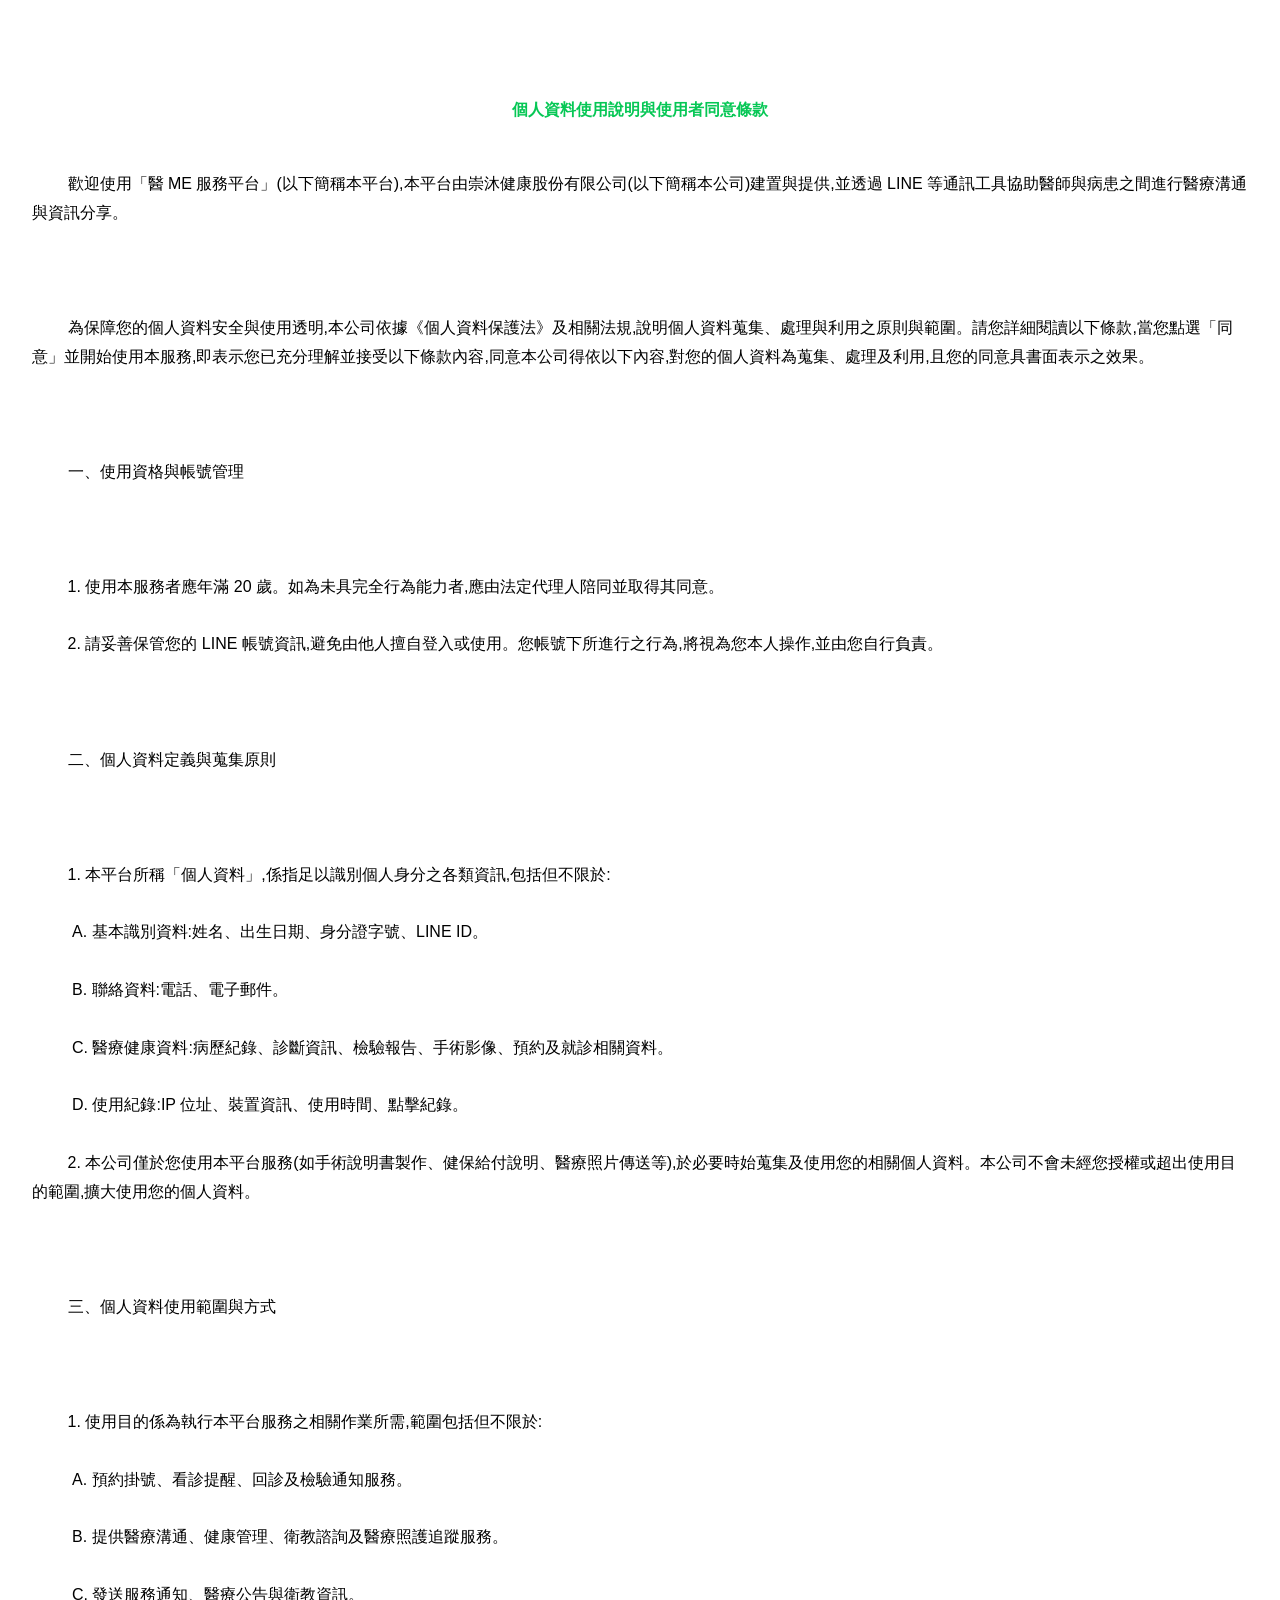
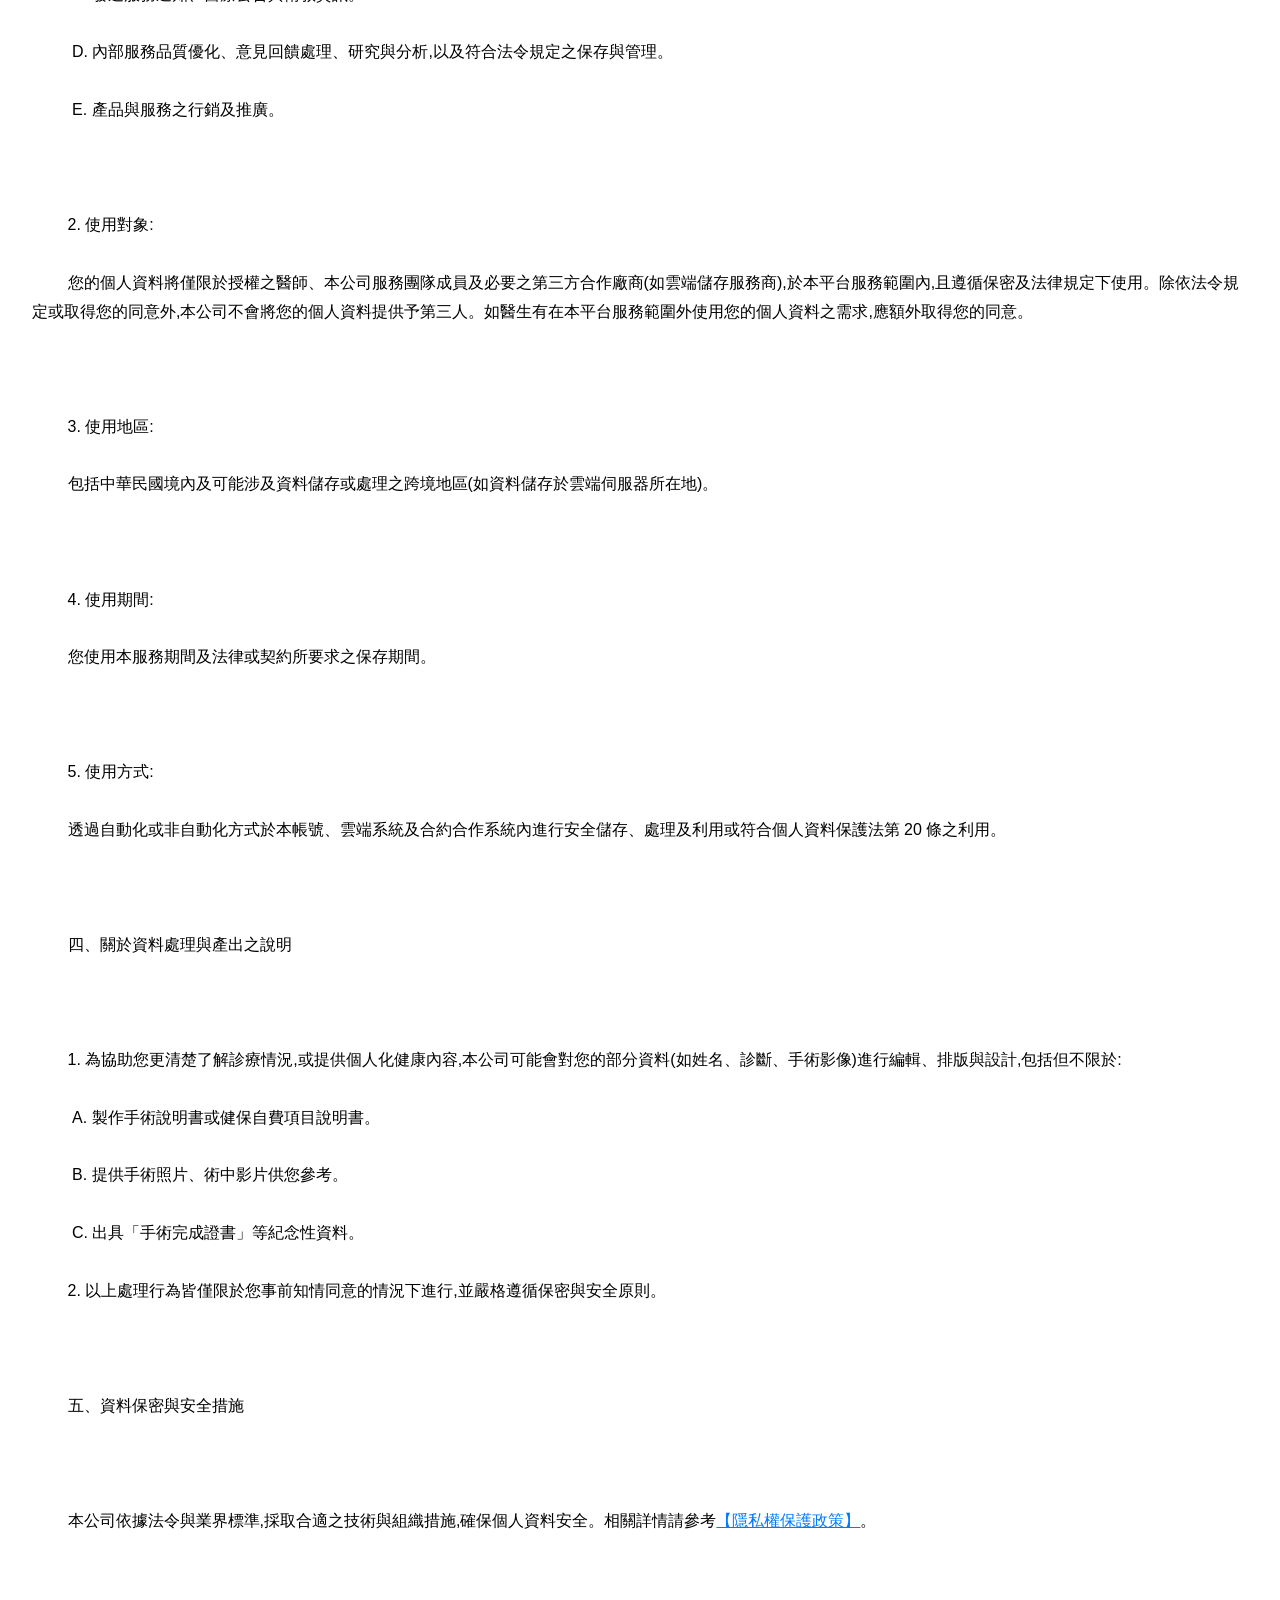
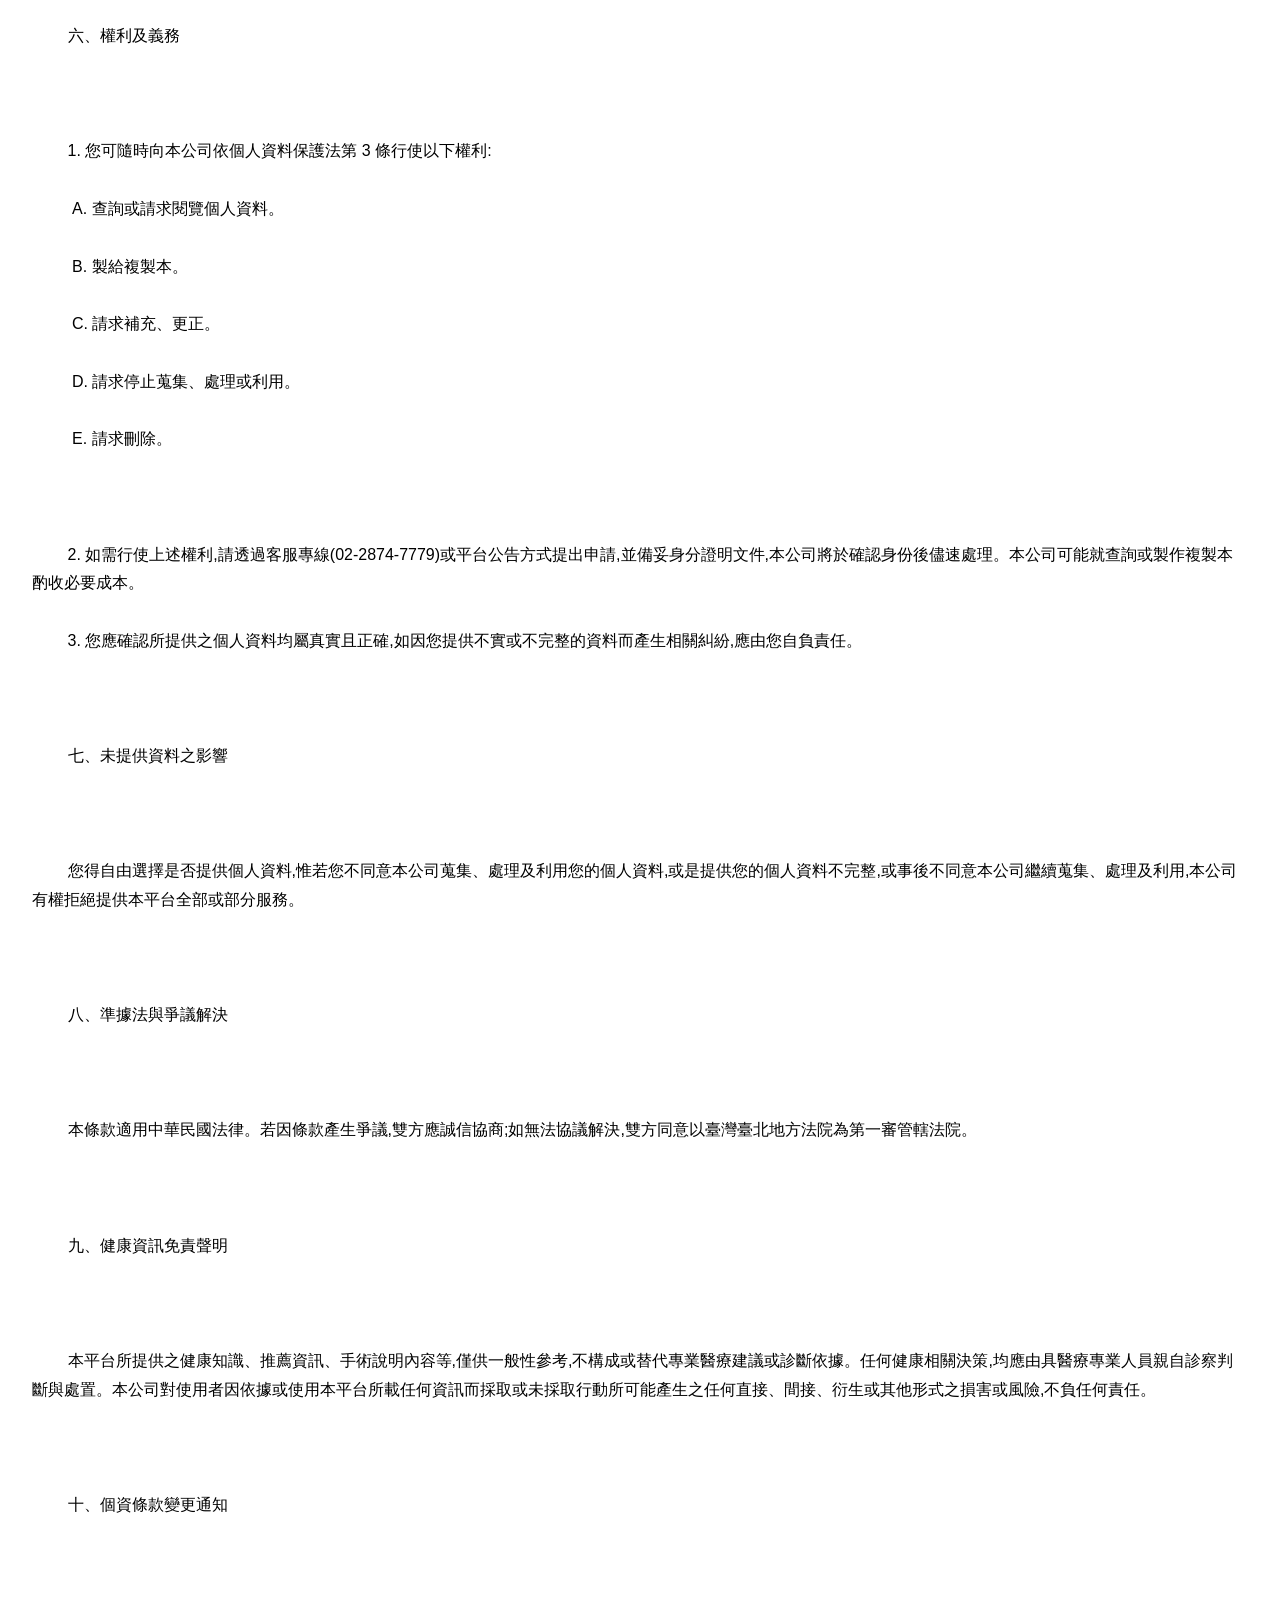
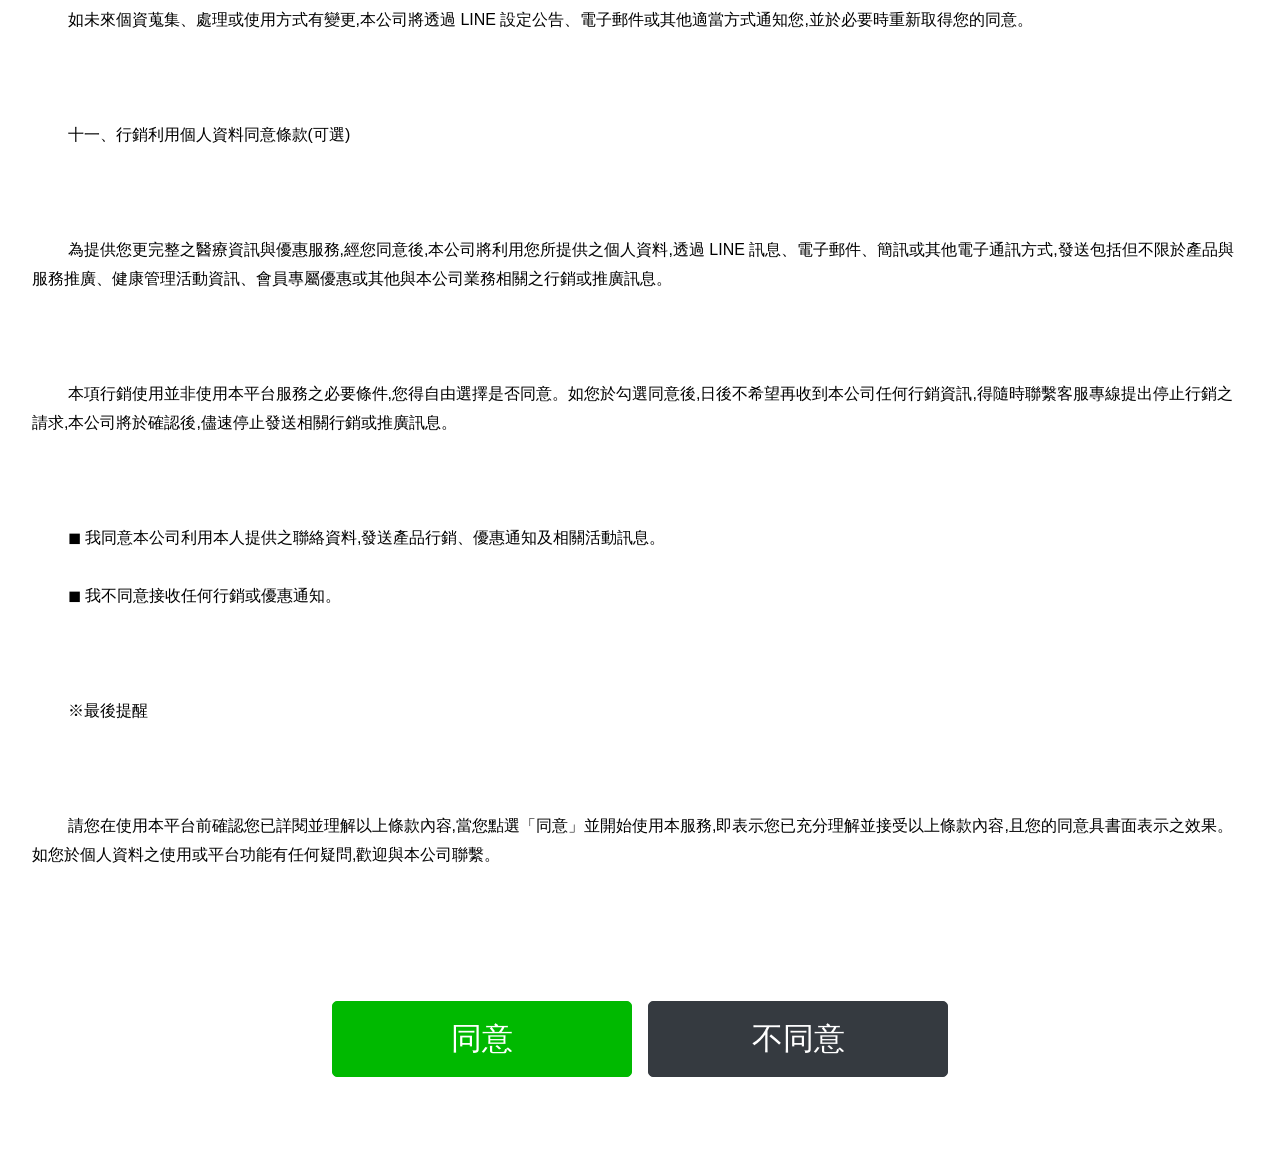
<file: src/vanilla/index.html>
<!DOCTYPE html>
<html lang="zh">
  <head>
    <meta charset="UTF-8" />
    <meta name="viewport" content="width=device-width, initial-scale=1.0" />
    <meta http-equiv="X-UA-Compatible" content="ie=edge" />
    <meta name="個資蒐集告知及同意" content="個資蒐集告知及同意頁面" />
    <title>個人資料使用說明與使用者同意條款</title>
    <link rel="stylesheet" href="index.css" />
    <style>
      /* 讓隱私連結看起來像一般文字連結 */
      .privacy-link {
        color: #007bff;
        text-decoration: underline;
        cursor: pointer;
      }
      /* Popup 外層遮罩 */
      .modal {
        position: fixed;
        inset: 0;
        display: none;
        align-items: center;
        justify-content: center;
        background: rgba(0, 0, 0, 0.5);
        z-index: 9999;
      }
      /* 控制顯示 */
      .modal.is-open {
        display: flex;
      }
      /* 內容框 */
      .modal__content {
        background: #ffffff;
        width: 90%;
        max-width: 900px;
        height: 80vh;
        border-radius: 8px;
        box-shadow: 0 10px 30px rgba(0, 0, 0, 0.2);
        display: flex;
        flex-direction: column;
      }
      .modal__header {
        padding: 0.75rem 1rem;
        border-bottom: 1px solid #e5e5e5;
        display: flex;
        align-items: center;
        justify-content: space-between;
      }
      .modal__title {
        font-size: 1rem;
        font-weight: 600;
      }
      .modal__close {
        border: none;
        background: transparent;
        font-size: 1.5rem;
        line-height: 1;
        cursor: pointer;
      }
      .modal__body {
        flex: 1;
        padding: 0;
        overflow-y: auto;
      }
      .modal__privacy__content {
        padding: 1.5rem;
        max-width: 800px;
        margin: 0 auto;
      }
      .modal__privacy__content h4 {
        text-align: center;
        margin-bottom: 1rem;
      }
      .modal__privacy__content p {
        white-space: pre-wrap;
        word-wrap: break-word;
        overflow-wrap: break-word;
        line-height: 1.8;
        text-align: left;
      }
      /* 文字自動換行 */
      .home__privacy__text {
        white-space: pre-wrap;
        word-wrap: break-word;
        overflow-wrap: break-word;
        line-height: 1.8;
        text-align: left;
      }
    </style>
  </head>
  <body>
    <div class="home">
      <!-- A DATA PRIVACY AGREEMENT PAGE -->
      <div class="home__title">
        <h4 class="home__title__link">個人資料使用說明與使用者同意條款</h4>
      </div>
      <p class="home__privacy__text">
        歡迎使用「醫 ME 服務平台」(以下簡稱本平台),本平台由崇沐健康股份有限公司(以下簡稱本公司)建置與提供,並透過 LINE 等通訊工具協助醫師與病患之間進行醫療溝通與資訊分享。<br>
        <br>
        為保障您的個人資料安全與使用透明,本公司依據《個人資料保護法》及相關法規,說明個人資料蒐集、處理與利用之原則與範圍。請您詳細閱讀以下條款,當您點選「同意」並開始使用本服務,即表示您已充分理解並接受以下條款內容,同意本公司得依以下內容,對您的個人資料為蒐集、處理及利用,且您的同意具書面表示之效果。<br>
        <br>
        一、使用資格與帳號管理<br>
        <br>
        1. 使用本服務者應年滿 20 歲。如為未具完全行為能力者,應由法定代理人陪同並取得其同意。<br>
        2. 請妥善保管您的 LINE 帳號資訊,避免由他人擅自登入或使用。您帳號下所進行之行為,將視為您本人操作,並由您自行負責。<br>
        <br>
        二、個人資料定義與蒐集原則<br>
        <br>
        1. 本平台所稱「個人資料」,係指足以識別個人身分之各類資訊,包括但不限於:<br>
        &nbsp;A. 基本識別資料:姓名、出生日期、身分證字號、LINE ID。<br>
        &nbsp;B. 聯絡資料:電話、電子郵件。<br>
        &nbsp;C. 醫療健康資料:病歷紀錄、診斷資訊、檢驗報告、手術影像、預約及就診相關資料。<br>
        &nbsp;D. 使用紀錄:IP 位址、裝置資訊、使用時間、點擊紀錄。<br>
        2. 本公司僅於您使用本平台服務(如手術說明書製作、健保給付說明、醫療照片傳送等),於必要時始蒐集及使用您的相關個人資料。本公司不會未經您授權或超出使用目的範圍,擴大使用您的個人資料。<br>
        <br>
        三、個人資料使用範圍與方式<br>
        <br>
        1. 使用目的係為執行本平台服務之相關作業所需,範圍包括但不限於:<br>
        &nbsp;A. 預約掛號、看診提醒、回診及檢驗通知服務。<br>
        &nbsp;B. 提供醫療溝通、健康管理、衛教諮詢及醫療照護追蹤服務。<br>
        &nbsp;C. 發送服務通知、醫療公告與衛教資訊。<br>
        &nbsp;D. 內部服務品質優化、意見回饋處理、研究與分析,以及符合法令規定之保存與管理。<br>
        &nbsp;E. 產品與服務之行銷及推廣。<br>
        <br>
        2. 使用對象:<br>
        您的個人資料將僅限於授權之醫師、本公司服務團隊成員及必要之第三方合作廠商(如雲端儲存服務商),於本平台服務範圍內,且遵循保密及法律規定下使用。除依法令規定或取得您的同意外,本公司不會將您的個人資料提供予第三人。如醫生有在本平台服務範圍外使用您的個人資料之需求,應額外取得您的同意。<br>
        <br>
        3. 使用地區:<br>
        包括中華民國境內及可能涉及資料儲存或處理之跨境地區(如資料儲存於雲端伺服器所在地)。<br>
        <br>
        4. 使用期間:<br>
        您使用本服務期間及法律或契約所要求之保存期間。<br>
        <br>
        5. 使用方式:<br>
        透過自動化或非自動化方式於本帳號、雲端系統及合約合作系統內進行安全儲存、處理及利用或符合個人資料保護法第 20 條之利用。<br>
        <br>
        四、關於資料處理與產出之說明<br>
        <br>
        1. 為協助您更清楚了解診療情況,或提供個人化健康內容,本公司可能會對您的部分資料(如姓名、診斷、手術影像)進行編輯、排版與設計,包括但不限於:<br>
        &nbsp;A. 製作手術說明書或健保自費項目說明書。<br>
        &nbsp;B. 提供手術照片、術中影片供您參考。<br>
        &nbsp;C. 出具「手術完成證書」等紀念性資料。<br>
        2. 以上處理行為皆僅限於您事前知情同意的情況下進行,並嚴格遵循保密與安全原則。<br>
        <br>
        五、資料保密與安全措施<br>
        <br>
        本公司依據法令與業界標準,採取合適之技術與組織措施,確保個人資料安全。相關詳情請參考<a href="#" id="openPrivacyPolicy" class="privacy-link">【隱私權保護政策】</a>。<br>
        <br>
        六、權利及義務<br>
        <br>
        1. 您可隨時向本公司依個人資料保護法第 3 條行使以下權利:<br>
        &nbsp;A. 查詢或請求閱覽個人資料。<br>
        &nbsp;B. 製給複製本。<br>
        &nbsp;C. 請求補充、更正。<br>
        &nbsp;D. 請求停止蒐集、處理或利用。<br>
        &nbsp;E. 請求刪除。<br>
        <br>
        2. 如需行使上述權利,請透過客服專線(02-2874-7779)或平台公告方式提出申請,並備妥身分證明文件,本公司將於確認身份後儘速處理。本公司可能就查詢或製作複製本酌收必要成本。<br>
        3. 您應確認所提供之個人資料均屬真實且正確,如因您提供不實或不完整的資料而產生相關糾紛,應由您自負責任。<br>
        <br>
        七、未提供資料之影響<br>
        <br>
        您得自由選擇是否提供個人資料,惟若您不同意本公司蒐集、處理及利用您的個人資料,或是提供您的個人資料不完整,或事後不同意本公司繼續蒐集、處理及利用,本公司有權拒絕提供本平台全部或部分服務。<br>
        <br>
        八、準據法與爭議解決<br>
        <br>
        本條款適用中華民國法律。若因條款產生爭議,雙方應誠信協商;如無法協議解決,雙方同意以臺灣臺北地方法院為第一審管轄法院。<br>
        <br>
        九、健康資訊免責聲明<br>
        <br>
        本平台所提供之健康知識、推薦資訊、手術說明內容等,僅供一般性參考,不構成或替代專業醫療建議或診斷依據。任何健康相關決策,均應由具醫療專業人員親自診察判斷與處置。本公司對使用者因依據或使用本平台所載任何資訊而採取或未採取行動所可能產生之任何直接、間接、衍生或其他形式之損害或風險,不負任何責任。<br>
        <br>
        十、個資條款變更通知<br>
        <br>
        如未來個資蒐集、處理或使用方式有變更,本公司將透過 LINE 設定公告、電子郵件或其他適當方式通知您,並於必要時重新取得您的同意。<br>
        <br>
        十一、行銷利用個人資料同意條款(可選)<br>
        <br>
        為提供您更完整之醫療資訊與優惠服務,經您同意後,本公司將利用您所提供之個人資料,透過 LINE 訊息、電子郵件、簡訊或其他電子通訊方式,發送包括但不限於產品與服務推廣、健康管理活動資訊、會員專屬優惠或其他與本公司業務相關之行銷或推廣訊息。<br>
        <br>
        本項行銷使用並非使用本平台服務之必要條件,您得自由選擇是否同意。如您於勾選同意後,日後不希望再收到本公司任何行銷資訊,得隨時聯繫客服專線提出停止行銷之請求,本公司將於確認後,儘速停止發送相關行銷或推廣訊息。<br>
        <br>
        ◼ 我同意本公司利用本人提供之聯絡資料,發送產品行銷、優惠通知及相關活動訊息。<br>
        ◼ 我不同意接收任何行銷或優惠通知。<br>
        <br>
        ※最後提醒<br>
        <br>
        請您在使用本平台前確認您已詳閱並理解以上條款內容,當您點選「同意」並開始使用本服務,即表示您已充分理解並接受以上條款內容,且您的同意具書面表示之效果。如您於個人資料之使用或平台功能有任何疑問,歡迎與本公司聯繫。<br>
        <br>
      </p>

      <!-- 隱藏輸入欄位 -->
      <input type="text" id="line_id" hidden />
      <div id="line_name_col" hidden>LINE名稱: <input type="text" id="line_name" disabled /></div>
      <div id="real_name_col" hidden>病友的全名: <input type="text" id="real_name" /></div>
      <div id="cellphone_col" hidden>手機號碼: <input type="text" id="cellphone" /></div>
      <!-- 按鈕 -->
      <div class="home__buttons">
        <button class="home__buttons__button button--primary" id="submit" onclick="showConfirmation()">同意</button>
        <button class="home__buttons__button button--secondary" id="reset" onclick="reset()">不同意</button>
      </div>
    </div>
    <!-- 隱私權保護政策 Popup -->
    <div id="privacyModal" class="modal">
      <div class="modal__content">
        <div class="modal__header">
          <span class="modal__title">隱私權保護政策</span>
          <button type="button" class="modal__close" id="closePrivacyModal">&times;</button>
        </div>
        <div class="modal__body">
          <div class="modal__privacy__content">
            <h4>隱私權保護政策</h4>
            <p>
              隱私權保護政策<br>
              <br>
              崇沐健康股份有限公司(以下簡稱「本公司」)為了讓您能夠安心的使用本公司所提供之「醫 ME 服務平台」服務,特此訂定本隱私權保護政策(以下簡稱「本政策」),以說明本公司如何蒐集、處理及保護您的個人資料,敬請您閱讀以下隱私權保護政策:<br>
              <br>
              一、隱私權保護政策的適用範圍<br>
              本政策內容,包括本公司如何處理您使用「醫 ME 服務平台」服務時收集到的個人識別資料。本政策不適用於本公司以外之網站、第三方服務或非本公司所委任或管理的人員。<br>
              <br>
              二、個人資料的蒐集、處理及利用方式<br>
              1. 當您使用本公司所提供之「醫 ME 服務平台」各項服務時,我們將視該服務功能性質,請您提供必要的個人資料,並在該特定目的範圍內處理及利用您的個人資料;非經您書面同意,本公司不會將個人資料用於其他用途。<br>
              2. 本公司在您使用客服信箱電話、問卷調查等互動性功能時,會保留您所提供的姓名、電子郵件地址、聯絡方式及使用時間等。<br>
              3. 於一般瀏覽時,伺服器會自動記錄您的相關行徑,包括您使用連線設備的 IP 位址、使用時間、使用的瀏覽器、瀏覽及點選資料記錄等,此僅供內部服務優化與安全分析之用。<br>
              4. 為提供精確的服務,本公司可能將蒐集之問卷或使用紀錄進行統計分析,結果僅供內部研究或以匿名統計形式對外揭露。<br>
              <br>
              三、資料之保護<br>
              本公司電腦主機均設有防火牆、防毒系統等相關的各項資訊安全設備及必要的安全防護措施,以確保您的個人資料安全,且僅有經過授權的人員才能接觸您的個人資料。<br>
              如因業務需要,而須委託第三方提供服務,本公司將要求該第三方遵守保密義務,並採取必要之監督與檢核措施,確保資料安全。<br>
              <br>
              四、網站對外的相關連結<br>
              本公司提供之「醫 ME 服務平台」可能提供第三方網站的網路連結,該等網站之隱私權政策由各該網站自行負責,本公司不負任何連帶責任。建議您於使用前詳閱其隱私權保護政策。<br>
              <br>
              五、與第三人共用個人資料之政策<br>
              本公司絕不會提供、交換、出租或出售任何您的個人資料給其他個人、團體、私人企業或公務機關,但有下開情形者,不在此限。<br>
              (1) 經由您書面同意。<br>
              (2) 法律明文規定或主管機關依法請求。<br>
              (3) 為免除您生命、身體、自由或財產上之危險。<br>
              (4) 與公務機關或學術研究機構合作,基於公共利益為統計或學術研究而有必要,且資料經過提供者處理或蒐集者依其揭露方式無從識別特定之當事人。<br>
              (5) 當您使用本平台之行為涉及違法或侵權情事,經研析有揭露之必要時。<br>
              (6) 為維護您的權益。<br>
              (7) 本公司委託廠商協助蒐集、處理或利用您的個人資料時,但本公司將要求其遵守保密義務。<br>
              <br>
              六、Cookie 之使用<br>
              為了提供您最佳的服務,本公司可能在您的裝置中放置並取用我們的 Cookie,以記錄您的偏好設定與使用行為,若您不願接受 Cookie,您可在您使用的瀏覽器功能項中設定隱私權等級為高,即可拒絕 Cookie 的寫入,但可能會導致網站某些功能無法正常執行。<br>
              <br>
              七、隱私權保護政策之修正<br>
              本網站隱私權保護政策將因應需求隨時進行修正,修正後的條款將刊登於網站上,並自公告日起生效。<br>
              <br>
              八、其他<br>
              本政策為揭露本公司個人資料保護與資訊安全管理原則之說明性文件。如您為「醫 ME 服務平台」使用者,您的個人資料蒐集、處理與利用將依本公司之《個人資料使用說明與使用者同意條款》辦理;兩者如有不一致之處,以《個人資料使用說明與使用者同意條款》為準。<br>
            </p>
          </div>
        </div>
      </div>
    </div>

    <script>
      // 開啟與關閉 modal 的簡單腳本
      (function () {
        const openBtn = document.getElementById('openPrivacyPolicy');
        const modal = document.getElementById('privacyModal');
        const closeBtn = document.getElementById('closePrivacyModal');
        if (!openBtn || !modal || !closeBtn) return;
        openBtn.addEventListener('click', function (e) {
          e.preventDefault();
          modal.classList.add('is-open');
        });
        closeBtn.addEventListener('click', function () {
          modal.classList.remove('is-open');
        });
        modal.addEventListener('click', function (e) {
          if (e.target === modal) {
            modal.classList.remove('is-open');
          }
        });
        document.addEventListener('keydown', function (e) {
          if (e.key === 'Escape') {
            modal.classList.remove('is-open');
          }
        });
      })();
    </script>
  </body>
</html>
</file>
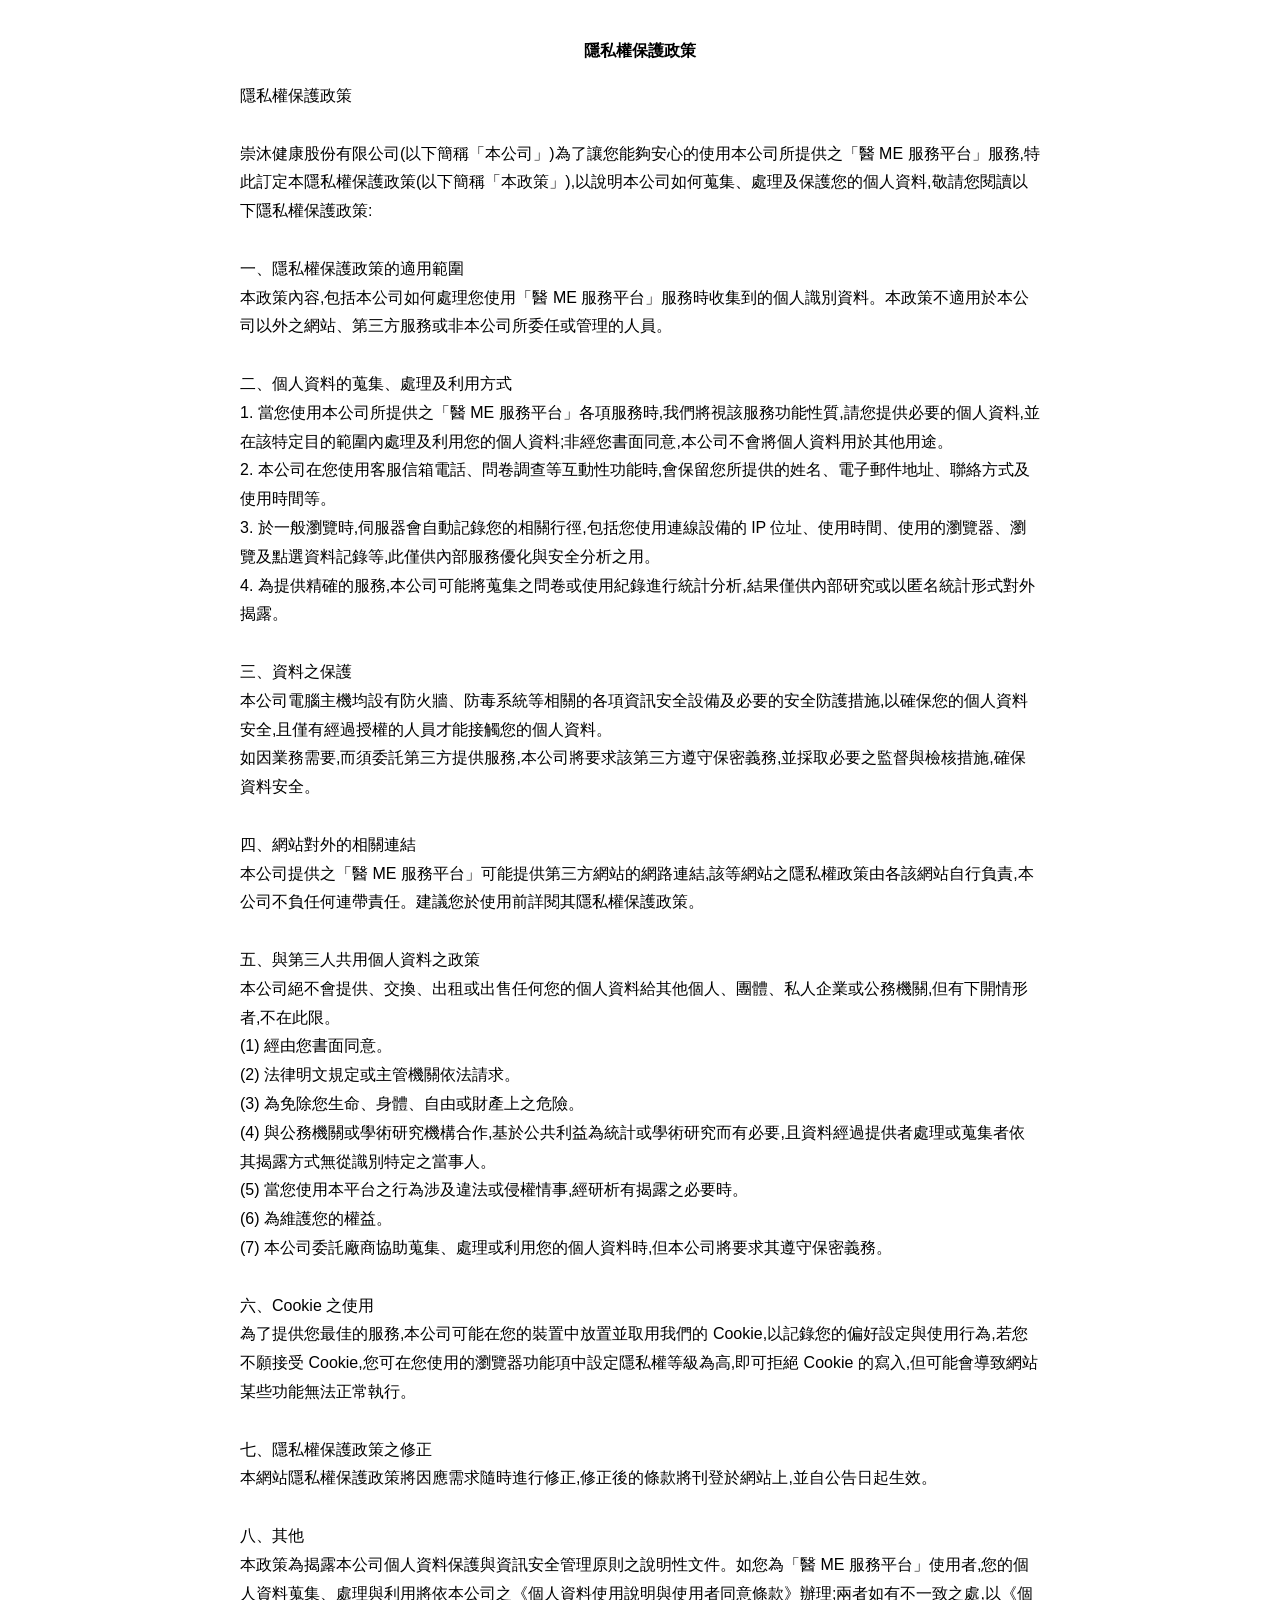
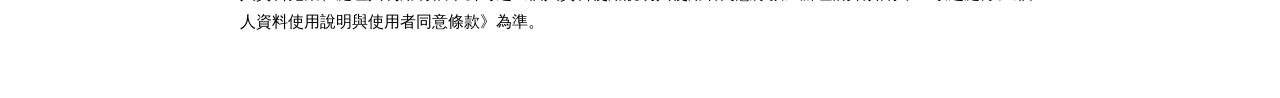
<file: src/vanilla/privacy.html>
<!DOCTYPE html>
<html lang="zh">
  <head>
    <meta charset="UTF-8" />
    <meta name="viewport" content="width=device-width, initial-scale=1.0" />
    <meta http-equiv="X-UA-Compatible" content="ie=edge" />
    <title>隱私權保護政策</title>
    <link rel="stylesheet" href="index.css" />
    <style>
      .privacy-page {
        max-width: 800px;
        margin: 0 auto;
        padding: 1rem;
        line-height: 1.8;
        font-size: 1rem;
      }
      .privacy-page h4 {
        text-align: center;
        margin-bottom: 1rem;
      }
      .privacy-page p {
        white-space: pre-wrap;
        word-wrap: break-word;
        overflow-wrap: break-word;
      }
    </style>
  </head>
  <body>
    <div class="privacy-page">
      <h4>隱私權保護政策</h4>
      <p>隱私權保護政策

崇沐健康股份有限公司(以下簡稱「本公司」)為了讓您能夠安心的使用本公司所提供之「醫 ME 服務平台」服務,特此訂定本隱私權保護政策(以下簡稱「本政策」),以說明本公司如何蒐集、處理及保護您的個人資料,敬請您閱讀以下隱私權保護政策:

一、隱私權保護政策的適用範圍
本政策內容,包括本公司如何處理您使用「醫 ME 服務平台」服務時收集到的個人識別資料。本政策不適用於本公司以外之網站、第三方服務或非本公司所委任或管理的人員。

二、個人資料的蒐集、處理及利用方式
1. 當您使用本公司所提供之「醫 ME 服務平台」各項服務時,我們將視該服務功能性質,請您提供必要的個人資料,並在該特定目的範圍內處理及利用您的個人資料;非經您書面同意,本公司不會將個人資料用於其他用途。
2. 本公司在您使用客服信箱電話、問卷調查等互動性功能時,會保留您所提供的姓名、電子郵件地址、聯絡方式及使用時間等。
3. 於一般瀏覽時,伺服器會自動記錄您的相關行徑,包括您使用連線設備的 IP 位址、使用時間、使用的瀏覽器、瀏覽及點選資料記錄等,此僅供內部服務優化與安全分析之用。
4. 為提供精確的服務,本公司可能將蒐集之問卷或使用紀錄進行統計分析,結果僅供內部研究或以匿名統計形式對外揭露。

三、資料之保護
本公司電腦主機均設有防火牆、防毒系統等相關的各項資訊安全設備及必要的安全防護措施,以確保您的個人資料安全,且僅有經過授權的人員才能接觸您的個人資料。
如因業務需要,而須委託第三方提供服務,本公司將要求該第三方遵守保密義務,並採取必要之監督與檢核措施,確保資料安全。

四、網站對外的相關連結
本公司提供之「醫 ME 服務平台」可能提供第三方網站的網路連結,該等網站之隱私權政策由各該網站自行負責,本公司不負任何連帶責任。建議您於使用前詳閱其隱私權保護政策。

五、與第三人共用個人資料之政策
本公司絕不會提供、交換、出租或出售任何您的個人資料給其他個人、團體、私人企業或公務機關,但有下開情形者,不在此限。
(1) 經由您書面同意。
(2) 法律明文規定或主管機關依法請求。
(3) 為免除您生命、身體、自由或財產上之危險。
(4) 與公務機關或學術研究機構合作,基於公共利益為統計或學術研究而有必要,且資料經過提供者處理或蒐集者依其揭露方式無從識別特定之當事人。
(5) 當您使用本平台之行為涉及違法或侵權情事,經研析有揭露之必要時。
(6) 為維護您的權益。
(7) 本公司委託廠商協助蒐集、處理或利用您的個人資料時,但本公司將要求其遵守保密義務。

六、Cookie 之使用
為了提供您最佳的服務,本公司可能在您的裝置中放置並取用我們的 Cookie,以記錄您的偏好設定與使用行為,若您不願接受 Cookie,您可在您使用的瀏覽器功能項中設定隱私權等級為高,即可拒絕 Cookie 的寫入,但可能會導致網站某些功能無法正常執行。

七、隱私權保護政策之修正
本網站隱私權保護政策將因應需求隨時進行修正,修正後的條款將刊登於網站上,並自公告日起生效。

八、其他
本政策為揭露本公司個人資料保護與資訊安全管理原則之說明性文件。如您為「醫 ME 服務平台」使用者,您的個人資料蒐集、處理與利用將依本公司之《個人資料使用說明與使用者同意條款》辦理;兩者如有不一致之處,以《個人資料使用說明與使用者同意條款》為準。
      </p>
    </div>
  </body>
</html>
</file>
<file: src/vanilla/index.css>
html, body {
  font-family: -apple-system, BlinkMacSystemFont, Segoe UI, Roboto, Oxygen, Ubuntu, Cantarell, Fira Sans, Droid Sans, Helvetica Neue, sans-serif;
  margin: 0;
  padding: 0;
}

input {
  padding: 0.25rem;
  margin: 0.25rem;
  border: 1px solid #353a40;
  border-radius: 5px;
  font-size: 2rem;
}

.home {
  padding: 5rem 2rem;
  text-align: center;
}

.home p {
  white-space: pre-wrap;
  word-wrap: break-word;
  overflow-wrap: break-word;
  text-align: left;
}

.home__title {
  line-height: 1.15;
}

.home__title__link {
  color: #06c755;
  text-decoration: none;
}

.home__title__link:hover {
  text-decoration: underline;
}

.home__badges {
  align-items: center;
  justify-content: center;
  display: flex;
  flex-wrap: nowrap;
  overflow: hidden;
  margin-bottom: 6rem;
}

.home__badges__badge:first-child {
  border-top-left-radius: 5px;
  border-bottom-left-radius: 5px;
}

.home__badges__badge:last-child {
  border-top-right-radius: 5px;
  border-bottom-right-radius: 5px;
}

.home__badges__badge {
  display: inline-block;
  padding: 0.3em 0.4em;
  font-size: 1.75rem;
  font-weight: 1000;
  line-height: 1.5;
  text-align: center;
  white-space: nowrap;
  vertical-align: baseline;
}

.badge--primary {
  color: #353a40;
  border: 1px solid #353a40;
  background-color: transparent;
  padding-top: calc(0.3em - 1px);
  padding-bottom: calc(0.3em - 1px);
}

.badge--secondary {
  color: #fff;
  background-color: #353a40;
}

.home__buttons {
  display: flex;
  align-items: center;
  justify-content: center;
  flex-wrap: wrap;
  gap: 1rem;
}

.home__buttons__button {
  min-width: 300px;
  cursor: pointer;
  display: inline-block;
  font-weight: 400;
  text-align: center;
  vertical-align: middle;
  user-select: none;
  border: 1px solid transparent;
  padding: 0.375rem 0.75rem;
  font-size: 1.9375rem;
  line-height: 2.0;
  border-radius: 5px;
  text-decoration: none;
  transition: color 0.15s ease-in-out, background-color 0.15s ease-in-out, border-color 0.15s ease-in-out, box-shadow 0.15s ease-in-out;
}

.button--primary {
  color: #fff;
  background-color: #00B900;
  border-color: #00B900;
}

.button--primary:hover {
  color: #fff;
  background-color: #009300;
  border-color: #008600;
}

.button--secondary {
  color: #fff;
  background-color: #353a40;
  border-color: #353a40;
}

.button--secondary:hover {
  color: #fff;
  background-color: #24272b;
  border-color: #1e2124;
}

.button--tertiary {
  background-color: transparent;
  background-image: none;
  color: #353a40;
  border-color: #353a40;
}

.button--tertiary:hover {
  color: #353a40;
  background-color: rgba(53,58,64,0.1);
  border-color: #353a40;
}

@media screen and (max-width: 600px) {
  html {
    font-size: 12px;
  }

  .home__title {
    font-size: 4rem;
    line-height: 1.15;
  }

  .home__buttons__button {
    font-size: 1.5rem;
  }
}

@media screen and (max-width: 930px) {
  .home__buttons {
    flex-direction: column;
  }
}

.privacy-page p {
  white-space: pre-wrap;
  word-wrap: break-word;
  overflow-wrap: break-word;
  line-height: 1.8;
}
</file>
